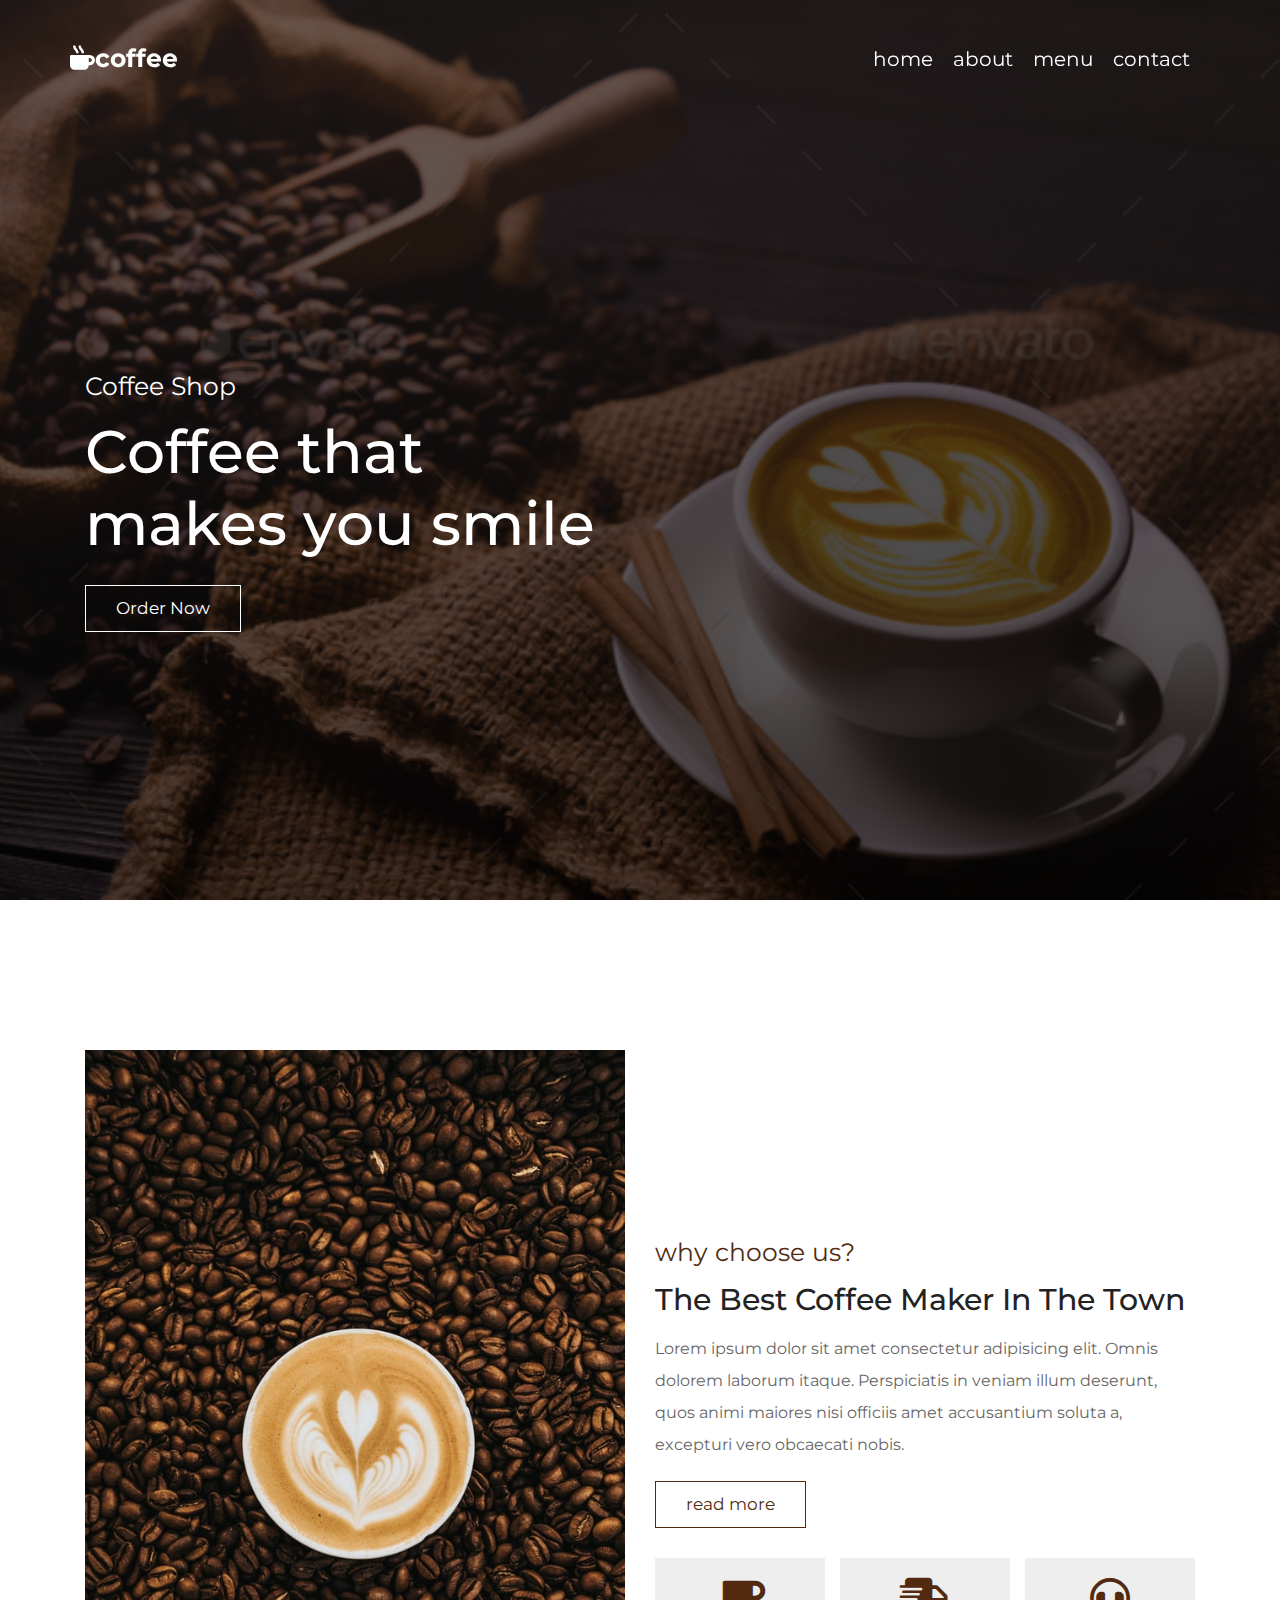
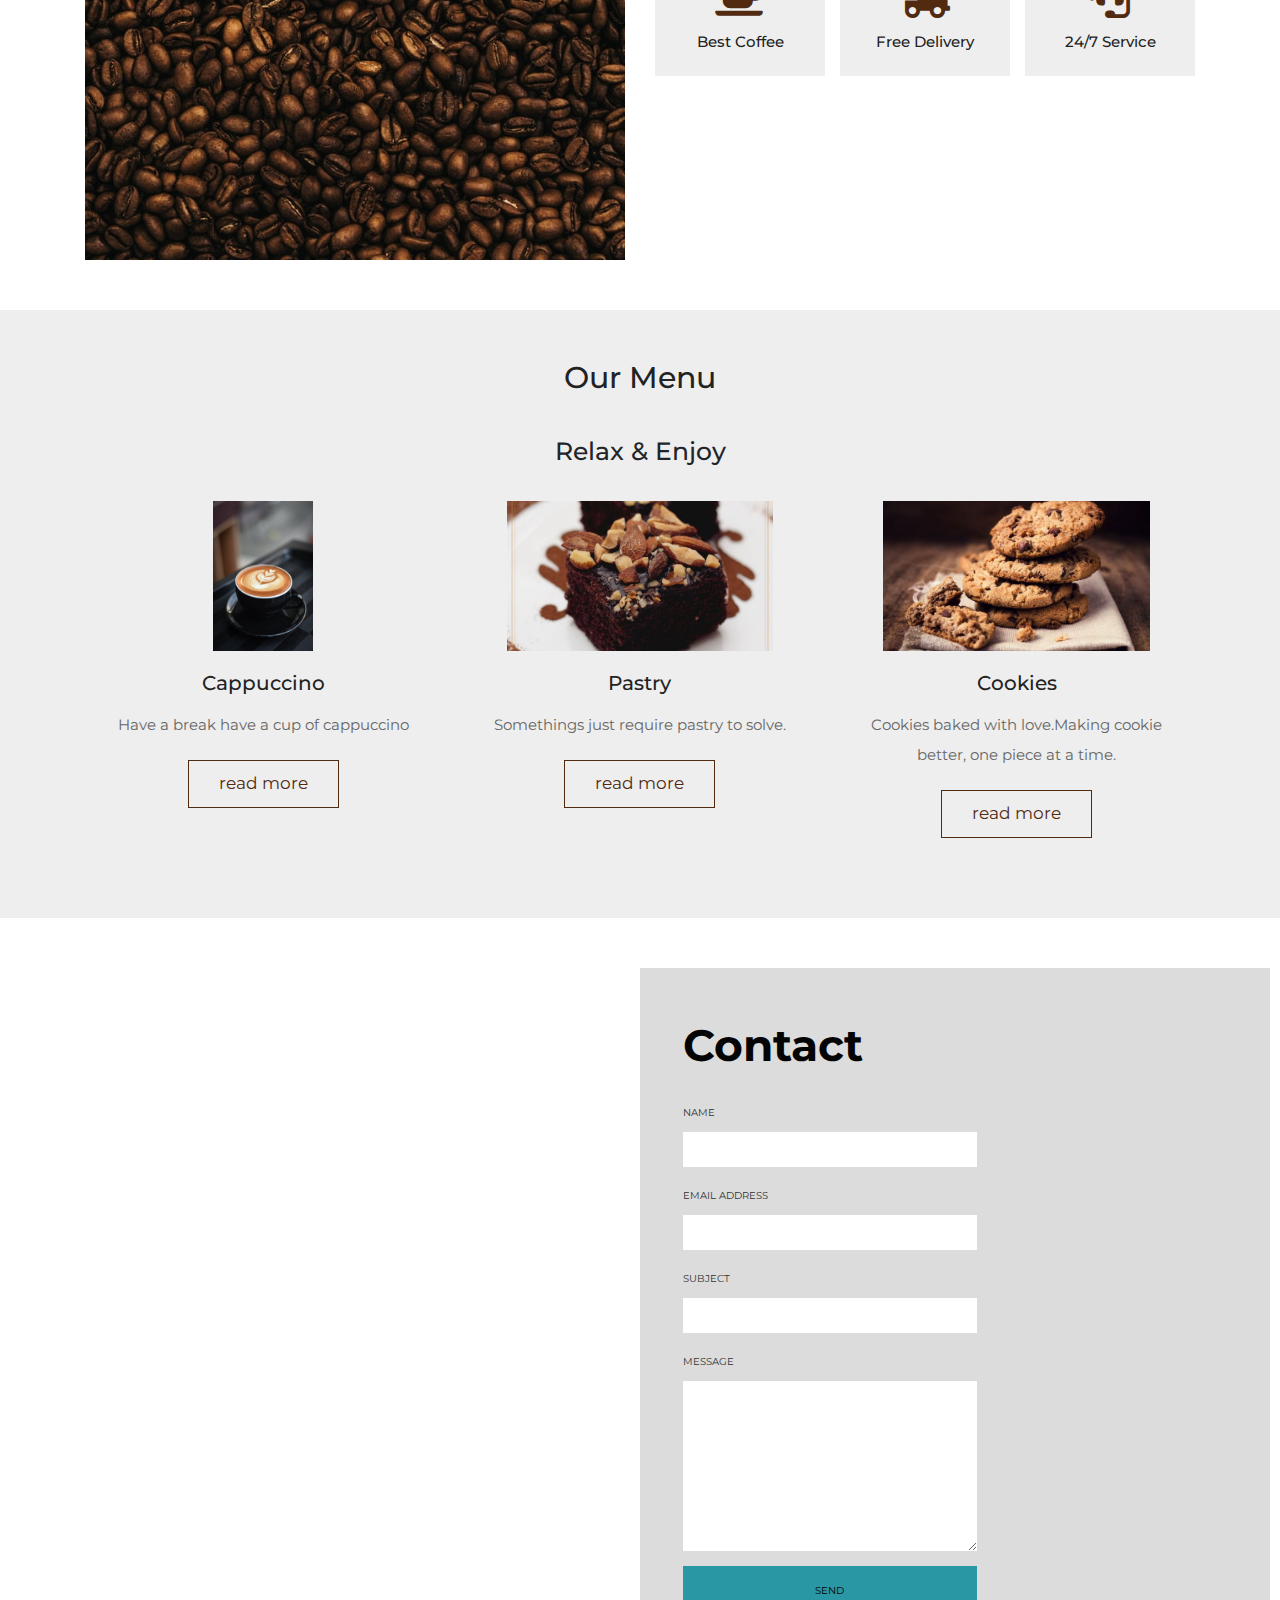
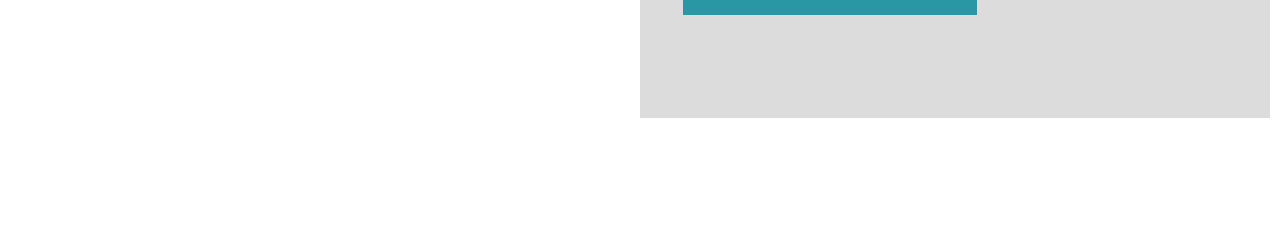
<file: internship/Task1/intern.html>
<!DOCTYPE html>
<html lang="en">

<head>
   <meta charset="UTF-8">
   <meta http-equiv="X-UA-Compatible" content="IE=edge">
   <meta name="viewport" content="width=device-width, initial-scale=1.0">
   <title> coffee shop website design </title>

   <link rel="stylesheet" href="https://cdnjs.cloudflare.com/ajax/libs/font-awesome/5.15.4/css/all.min.css">
   <link rel="stylesheet" href="https://cdnjs.cloudflare.com/ajax/libs/bootstrap/4.6.1/css/bootstrap.min.css">
   <link rel="stylesheet" href="intern.css">

</head>

<body>

   <header class="header fixed-top">
      <div class="container">
         <div class="row align-items-center">
            <a href="#" class="logo mr-auto"> <i class="fas fa-mug-hot"></i><span class="ik">coffee</span></a>
            <nav class="nav">
               <a href="#home">home</a>
               <a href="#about">about</a>
               <a href="#menu">menu</a>
               <a href="#contact">contact</a>
            </nav>
         </div>
      </div>
   </header>
   <section class="home" id="home">
      <div class="container">

         <div class="row align-items-center text-center text-md-left min-vh-100">
            <div class="col-md-6">
               <span>Coffee Shop</span>
               <h3>Coffee that makes you smile</h3>
               <a href="#" class="link-btn">Order Now</a>
            </div>
         </div>

      </div>

   </section>

   <section class="about" id="about">

      <div class="container">

         <div class="row align-items-center">
            <div class="col-md-6">
               <img src="img2.jpg" class="w-100" alt="yooo" height=10% width=70%>
            </div>
            <div class="col-md-6">
               <span>why choose us?</span>
               <h3 class="title">the best coffee maker in the town</h3>
               <p>Lorem ipsum dolor sit amet consectetur adipisicing elit. Omnis dolorem laborum itaque. Perspiciatis in
                  veniam illum deserunt, quos animi maiores nisi officiis amet accusantium soluta a, excepturi vero
                  obcaecati nobis.</p>
               <a href="#" class="link-btn">read more</a>
               <div class="icons-container">
                  <div class="icons">
                     <i class="fas fa-coffee"></i>
                     <h3>best coffee</h3>
                  </div>
                  <div class="icons">
                     <i class="fas fa-shipping-fast"></i>
                     <h3>free delivery</h3>
                  </div>
                  <div class="icons">
                     <i class="fas fa-headset"></i>
                     <h3>24/7 service</h3>
                  </div>
               </div>
            </div>
         </div>
      </div>
   </section>
   <section class="menu" id="menu">

      <h1 class="heading"> our menu </h1>
      <h1>Relax & Enjoy</h1>
      <div class="container box-container">
         <div class="box">
            <img src="photo.jpeg" alt="q">
            <h3>cappuccino</h3>
            <p>Have a break have a cup of cappuccino</p>
            <a href="#" class="link-btn">read more</a>
         </div>

         <div class="box">
            <img src="pastry.jpg" alt="o">
            <h3>Pastry</h3>
            <p>Somethings just require pastry to solve.</p>
            <a href="#" class="link-btn">read more</a>
         </div>
         <div class="box">
            <img src="cookies.jpg" alt="u">
            <h3>cookies</h3>
            <p>Cookies baked with love.Making cookie better, one piece at a time.</p>
            <a href="#" class="link-btn">read more</a>
         </div>
      </div>
   </section>
   </section>
   <section class="contact">
      <div class="map">
         <div class="mapouter">
            <div class="gmap_canvas"><iframe class="gmap_iframe" width="100%" frameborder="0" scrolling="no"
                  marginheight="0" marginwidth="0"
                  src="https://maps.google.com/maps?width=517&amp;height=750&amp;hl=en&amp;q=new delhi&amp;t=&amp;z=14&amp;ie=UTF8&amp;iwloc=B&amp;output=embed"></iframe><a
                  href="https://www.fnfgo.com/">FNF Online Mods</a></div>
            <style>
               .mapouter {
                  position: relative;
                  text-align: right;
                  width: 100%;
                  height: 750px;
               }

               .gmap_canvas {
                  overflow: hidden;
                  background: none !important;
                  width: 100%;
                  height: 750px;
               }

               .gmap_iframe {
                  height: 750px !important;
               }
            </style>
         </div>
      </div>
      <div class="contact-block">
         <h2 class="contact-caption">Contact</h2>
         <form class="contact-form" action="index.html">
            <label class="contact-label" for="name">Name</label>
            <input class="contact-input" type="text" id="name">
            <label class="contact-label" for="email">Email address</label>
            <input class="contact-input" type="text" id="email">
            <label class="contact-label" for="subject">Subject</label>
            <input class="contact-input" type="text" id="subject">
            <label class="contact-label" for="textarea">Message</label>
            <textarea class="contact-area" name="" id="textarea" cols="30" rows="10"></textarea>
            <input class="contact-btn" type="submit" value="send">
         </form>
      </div>
   </section>
   <script src="intern.js"></script>
</body>
</html>
</file>
<file: internship/Task1/intern.css>
@import url("https://fonts.googleapis.com/css2?family=Montserrat:wght@100;200;300;400;500;600&display=swap");
* {
  font-family: 'Montserrat', sans-serif;
  margin: 0;
  padding: 0;
  -webkit-box-sizing: border-box;
          box-sizing: border-box;
  outline: none;
  border: none;
  text-decoration: none !important;
  -webkit-transition: all .2s linear;
  transition: all .2s linear;
}

#menu h1{
    text-align: center;
}
.w-100{
    height:20%;
    width:30%;
}
html {
  font-size: 62.5%;
  overflow-x: hidden;
  scroll-behavior: smooth;
  scroll-padding-top: 6rem;
}

html::-webkit-scrollbar {
  width: 1rem;
}

html::-webkit-scrollbar-track {
  background: transparent;
}

html::-webkit-scrollbar-thumb {
  background: #512a10;
}

@-webkit-keyframes fadeIn {
  0% {
    -webkit-transform: translateY(-2rem);
            transform: translateY(-2rem);
    opacity: 0;
  }
}

@keyframes fadeIn {
  0% {
    -webkit-transform: translateY(-2rem);
            transform: translateY(-2rem);
    opacity: 0;
  }
}

section {
  padding: 5rem 1rem;
}

.link-btn {
  margin-top: 1rem;
  padding: 1rem 3rem;
  display: inline-block;
  border: 0.1rem solid #512a10;
  color: #512a10;
  background: none;
  cursor: pointer;
  font-size: 1.7rem;
}

.link-btn:hover {
  background: #512a10;
  color: #fff;
}

.heading {
  text-align: center;
  margin-bottom: 4rem;
  font-size: 3rem;
  text-transform: capitalize;
  color: #222;
}

.header {
  z-index: 1000;
  padding: 4rem 0;
}

.header.active {
  padding: 2rem 0;
  background: #512a10;
}

.header .logo {
  font-size: 2.5rem;
  color: #fff;
  font-weight: bolder;
}

.header .nav a {
  font-size: 2rem;
  margin-right: 2rem;
  color: #fff;
}

.header .nav a:hover {
  text-decoration: underline !important;
  text-underline-offset: .5rem;
}

.header .icons div {
  font-size: 2.5rem;
  color: #fff;
  margin-left: 2rem;
  cursor: pointer;
}

.header #menu-btn {
  display: none;
}

.home {
  background: -webkit-gradient(linear, left top, left bottom, from(rgba(0, 0, 0, 0.7)), to(rgba(0, 0, 0, 0.7))), url(bg.jpg) no-repeat;
  background: linear-gradient(rgb(37 30 30 / 70%), rgb(3 3 3 / 70%)), url(bg.jpg) no-repeat;
  opacity: 190%;
  background-size: cover;
  background-position: center;
  background-attachment: fixed;
}

.home span {
  font-size: 2.5rem;
  color: #fff;
}

.home h3 {
  padding: 1rem 0;
  font-size: 6rem;
  color: #fff;
}

.home .link-btn {
  color: #fff;
  border-color: #fff;
}

.about span {
  font-size: 2.5rem;
  color: #512a10;
}

.about .title {
  padding-top: 1rem;
  font-size: 3rem;
  text-transform: capitalize;
  color: #222;
}

.about p {
  padding: 1rem 0;
  font-size: 1.6rem;
  line-height: 2;
  color: #666;
  margin-bottom: 0;
}

.about .icons-container {
  display: -webkit-box;
  display: -ms-flexbox;
  display: flex;
  -ms-flex-wrap: wrap;
      flex-wrap: wrap;
  margin-top: 3rem;
  gap: 1.5rem;
}

.about .icons-container .icons {
  padding: 2rem;
  background: #eee;
  text-align: center;
  -webkit-box-flex: 1;
      -ms-flex: 1 1 14rem;
          flex: 1 1 14rem;
}

.about .icons-container .icons i {
  font-size: 4rem;
  margin-bottom: 1.5rem;
  color: #512a10;
}

.about .icons-container .icons h3 {
  font-size: 1.5rem;
  text-transform: capitalize;
  color: #222;
}

.menu {
  background: #eee;
}

.menu .box-container {
  display: -ms-grid;
  display: grid;
  -ms-grid-columns: (minmax(30rem, 1fr))[auto-fit];
      grid-template-columns: repeat(auto-fit, minmax(30rem, 1fr));
  gap: 2rem;
}

.menu .box-container .box {
  text-align: center;
  padding: 3rem 2rem;
  border-radius: .5rem;
}

.menu .box-container .box:hover {
  background: #fff;
  -webkit-box-shadow: 0 0.5rem 1rem rgba(0, 0, 0, 0.1);
          box-shadow: 0 0.5rem 1rem rgba(0, 0, 0, 0.1);
  -webkit-transform: translateY(-1rem);
          transform: translateY(-1rem);
}

.menu .box-container .box img {
  height: 15rem;
  margin-bottom: 2rem;
}

.menu .box-container .box h3 {
  font-size: 2rem;
  text-transform: capitalize;
  color: #222;
}

.menu .box-container .box p {
  padding: 1rem 0;
  font-size: 1.5rem;
  line-height: 2;
  color: #666;
  margin-bottom: 0;
}

.footer {
  text-align: center;
}

.footer .logo {
  font-size: 3rem;
  color: #512a10;
  font-weight: bolder;
}

.footer .credit {
  margin: 2rem 0;
  font-size: 2rem;
  text-transform: capitalize;
  color: #222;
}

.footer .credit span {
  text-decoration: underline !important;
}

.footer .share {
  margin-top: 3rem;
}

.footer .share a {
  height: 5rem;
  width: 5rem;
  line-height: 5rem;
  font-size: 2rem;
  border: 0.1rem solid #512a10;
  color: #512a10;
  margin: 0 .3rem;
}

.footer .share a:hover {
  background: #512a10;
  color: #fff;
}

@media (max-width: 991px) {
  html {
    font-size: 55%;
    scroll-padding-top: 8rem;
  }
  .home h3 {
    font-size: 4rem;
  }
  section {
    padding: 3rem 0;
  }
}

@media (max-width: 450px) {
  html {
    font-size: 50%;
  }
}

.map{
    width: 50%;
}

.contact {
    display: -webkit-box;
    display: -ms-flexbox;
    display: flex;
    -webkit-box-orient: horizontal;
    -webkit-box-direction: normal;
    -ms-flex-direction: row;
    flex-direction: row;
    margin-bottom: 78px; 
}
.contact-block {
    display: -webkit-box;
    display: -ms-flexbox;
    display: flex;
    -webkit-box-orient: vertical;
    -webkit-box-direction: normal;
    -ms-flex-direction: column;
    flex-direction: column;
    width: 50%;
    background-color:gainsboro; 
}
  .contact-caption {
    color: #040405;
    font-family: Montserrat;
    font-size: 44px;
    font-weight: 700;
    padding-top: 51px;
    padding-left: 43px;
    margin-bottom: 34px; 
}  
.contact-form {
    display: -webkit-box;
    display: -ms-flexbox;
    display: flex;
    -webkit-box-orient: vertical;
    -webkit-box-direction: normal;
    -ms-flex-direction: column;
    flex-direction: column;
    padding-left: 43px; 
}
.contact-btn,
.contact-area,
.contact-input {
    width: 50%;
    border: none;
    outline: none; 
}
  
.contact-label {
    color: #323232;
    font-family: Montserrat;
    font-size: 10px;
    text-transform: uppercase;
    margin-bottom: 12px; 
}
  
.contact-input {
    margin-bottom: 21px;
    padding: 10px 5px; 
}
.contact-area {
    margin-bottom: 15px;
    padding: 10px 5px;
 }
  
.contact-btn {
    color: black;
    font-family: Montserrat;
    text-transform: uppercase;
    padding: 17px 0;
    background-color:rgb(42, 151, 165);
    font-size: 10px;
    margin-bottom: 52px; 
}
</file>
